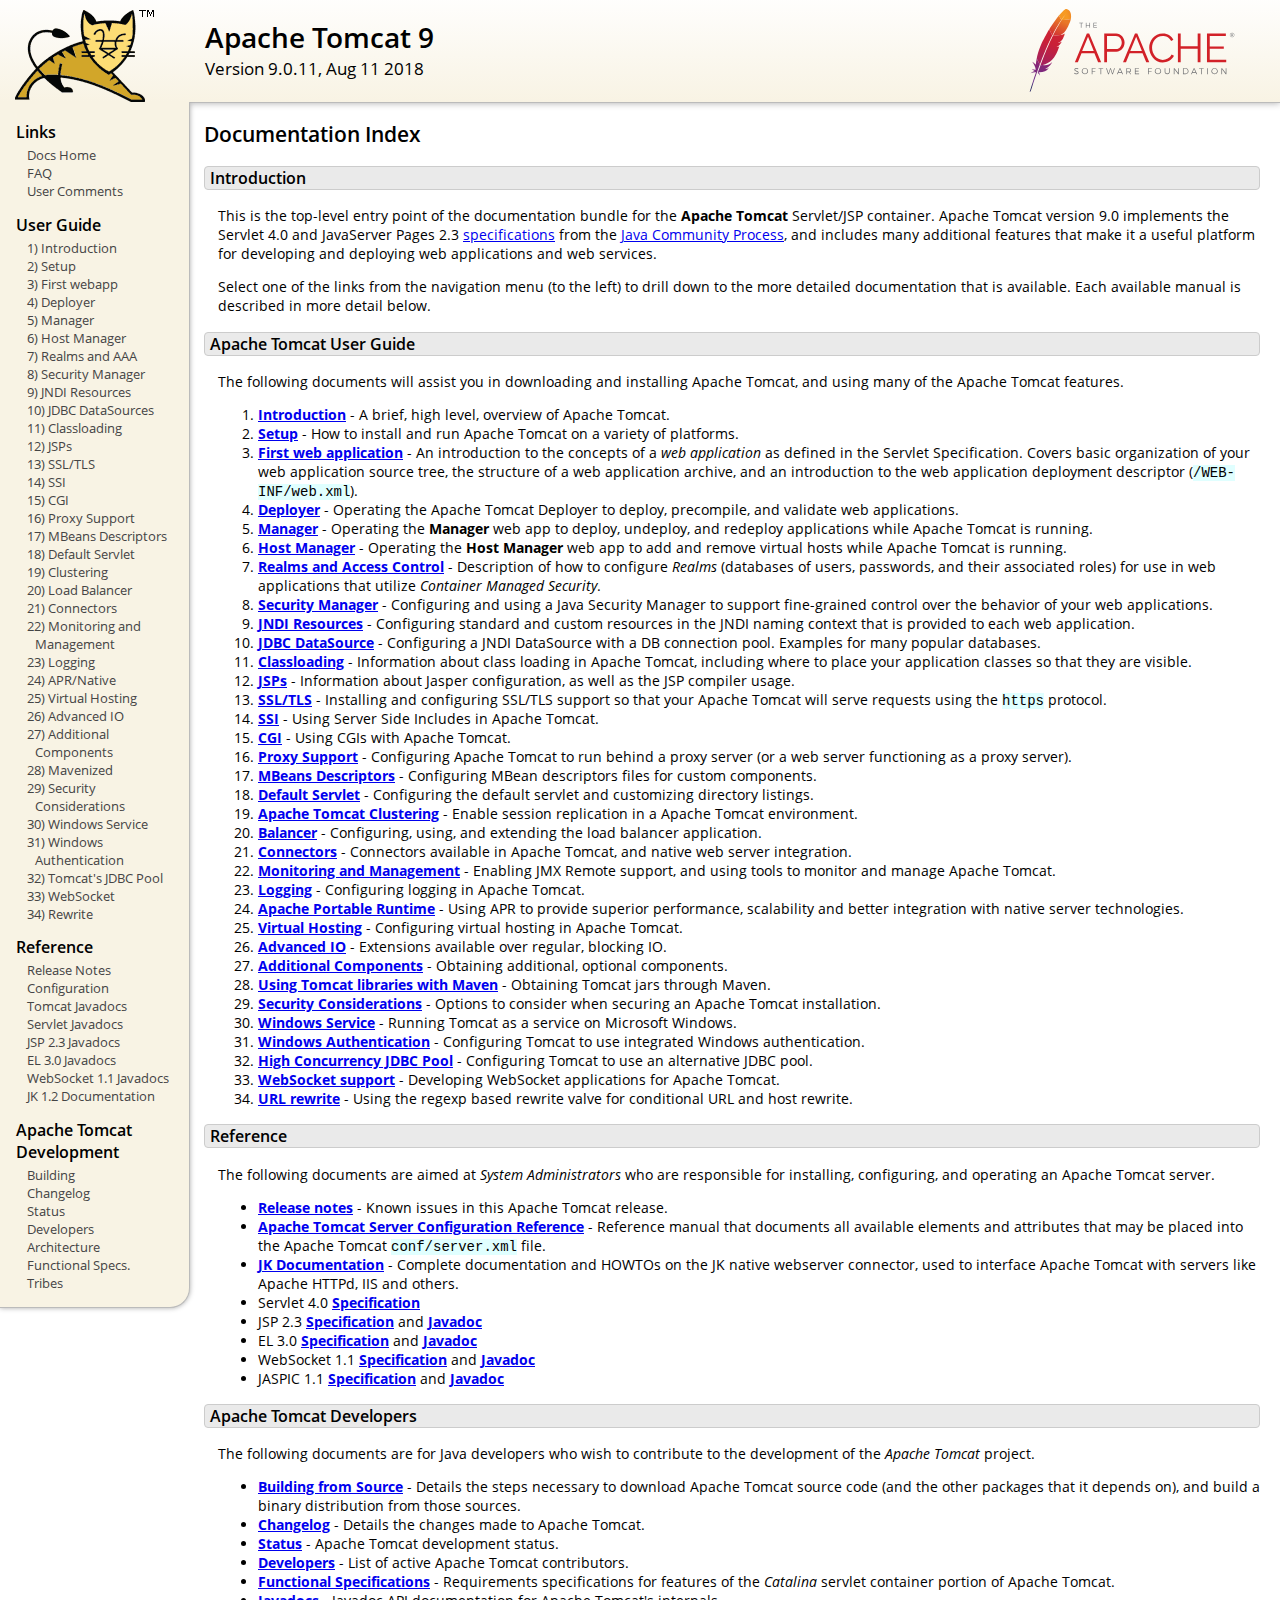
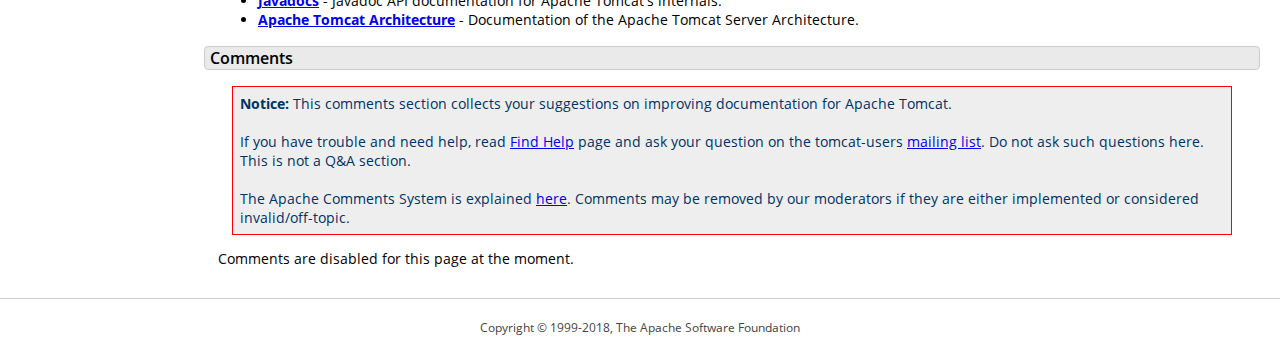
<file: tomcat/webapps/docs/index.html>
<!DOCTYPE html SYSTEM "about:legacy-compat">
<html lang="en"><head><META http-equiv="Content-Type" content="text/html; charset=UTF-8"><link href="./images/docs-stylesheet.css" rel="stylesheet" type="text/css"><title>Apache Tomcat 9 (9.0.11) - Documentation Index</title><meta name="author" content="Craig R. McClanahan"><meta name="author" content="Remy Maucherat"><meta name="author" content="Yoav Shapira"><script type="application/javascript" data-comments-identifier="tomcat-9.0-doc/index">
    "use strict"; // Enable strict mode

    (function() {
      var thisScript = document.currentScript;
      if (!thisScript) { // Workaround for IE <= 11
        var scripts = document.getElementsByTagName("script");
        thisScript = scripts[scripts.length - 1];
      }
      document.addEventListener("DOMContentLoaded", (function() {
        var commentsDiv = document.getElementById("comments_thread");
        var commentsShortname = "tomcat";
        var commentsIdentifier = "https://tomcat.apache.org/" +
          thisScript.getAttribute("data-comments-identifier") + ".html";

        (function(w, d) {
          if (w.location.hostname.toLowerCase() == "tomcat.apache.org") {
            var s = d.createElement("script");
            s.type = "application/javascript";
            s.async = true;
            s.src = "https://comments.apache.org/show_comments.lua?site=" +
              encodeURIComponent(commentsShortname) +
              "&page=" + encodeURIComponent(commentsIdentifier);
            d.head.appendChild(s);
          } else {
            commentsDiv.appendChild(d.createTextNode("Comments are disabled for this page at the moment."));
          }
        })(window, document);
      }), false);
    })();
  </script></head><body><div id="wrapper"><header><div id="header"><div><div><div class="logo noPrint"><a href="https://tomcat.apache.org/"><img alt="Tomcat Home" src="./images/tomcat.png"></a></div><div style="height: 1px;"></div><div class="asfLogo noPrint"><a href="https://www.apache.org/" target="_blank"><img src="./images/asf-logo.svg" alt="The Apache Software Foundation" style="width: 266px; height: 83px;"></a></div><h1>Apache Tomcat 9</h1><div class="versionInfo">
          Version 9.0.11,
          <time datetime="2018-08-11">Aug 11 2018</time></div><div style="height: 1px;"></div><div style="clear: left;"></div></div></div></div></header><div id="middle"><div><div id="mainLeft" class="noprint"><div><nav><div><h2>Links</h2><ul><li><a href="index.html">Docs Home</a></li><li><a href="https://wiki.apache.org/tomcat/FAQ">FAQ</a></li><li><a href="#comments_section">User Comments</a></li></ul></div><div><h2>User Guide</h2><ul><li><a href="introduction.html">1) Introduction</a></li><li><a href="setup.html">2) Setup</a></li><li><a href="appdev/index.html">3) First webapp</a></li><li><a href="deployer-howto.html">4) Deployer</a></li><li><a href="manager-howto.html">5) Manager</a></li><li><a href="host-manager-howto.html">6) Host Manager</a></li><li><a href="realm-howto.html">7) Realms and AAA</a></li><li><a href="security-manager-howto.html">8) Security Manager</a></li><li><a href="jndi-resources-howto.html">9) JNDI Resources</a></li><li><a href="jndi-datasource-examples-howto.html">10) JDBC DataSources</a></li><li><a href="class-loader-howto.html">11) Classloading</a></li><li><a href="jasper-howto.html">12) JSPs</a></li><li><a href="ssl-howto.html">13) SSL/TLS</a></li><li><a href="ssi-howto.html">14) SSI</a></li><li><a href="cgi-howto.html">15) CGI</a></li><li><a href="proxy-howto.html">16) Proxy Support</a></li><li><a href="mbeans-descriptors-howto.html">17) MBeans Descriptors</a></li><li><a href="default-servlet.html">18) Default Servlet</a></li><li><a href="cluster-howto.html">19) Clustering</a></li><li><a href="balancer-howto.html">20) Load Balancer</a></li><li><a href="connectors.html">21) Connectors</a></li><li><a href="monitoring.html">22) Monitoring and Management</a></li><li><a href="logging.html">23) Logging</a></li><li><a href="apr.html">24) APR/Native</a></li><li><a href="virtual-hosting-howto.html">25) Virtual Hosting</a></li><li><a href="aio.html">26) Advanced IO</a></li><li><a href="extras.html">27) Additional Components</a></li><li><a href="maven-jars.html">28) Mavenized</a></li><li><a href="security-howto.html">29) Security Considerations</a></li><li><a href="windows-service-howto.html">30) Windows Service</a></li><li><a href="windows-auth-howto.html">31) Windows Authentication</a></li><li><a href="jdbc-pool.html">32) Tomcat's JDBC Pool</a></li><li><a href="web-socket-howto.html">33) WebSocket</a></li><li><a href="rewrite.html">34) Rewrite</a></li></ul></div><div><h2>Reference</h2><ul><li><a href="RELEASE-NOTES.txt">Release Notes</a></li><li><a href="config/index.html">Configuration</a></li><li><a href="api/index.html">Tomcat Javadocs</a></li><li><a href="servletapi/index.html">Servlet Javadocs</a></li><li><a href="jspapi/index.html">JSP 2.3 Javadocs</a></li><li><a href="elapi/index.html">EL 3.0 Javadocs</a></li><li><a href="websocketapi/index.html">WebSocket 1.1 Javadocs</a></li><li><a href="https://tomcat.apache.org/connectors-doc/">JK 1.2 Documentation</a></li></ul></div><div><h2>Apache Tomcat Development</h2><ul><li><a href="building.html">Building</a></li><li><a href="changelog.html">Changelog</a></li><li><a href="https://wiki.apache.org/tomcat/TomcatVersions">Status</a></li><li><a href="developers.html">Developers</a></li><li><a href="architecture/index.html">Architecture</a></li><li><a href="funcspecs/index.html">Functional Specs.</a></li><li><a href="tribes/introduction.html">Tribes</a></li></ul></div></nav></div></div><div id="mainRight"><div id="content"><h2>Documentation Index</h2><h3 id="Introduction">Introduction</h3><div class="text">

<p>This is the top-level entry point of the documentation bundle for the
<strong>Apache Tomcat</strong> Servlet/JSP container.  Apache Tomcat version
9.0 implements the Servlet 4.0 and JavaServer Pages 2.3
<a href="https://wiki.apache.org/tomcat/Specifications">specifications</a> from the
<a href="https://www.jcp.org">Java Community Process</a>, and includes many
additional features that make it a useful platform for developing and deploying
web applications and web services.</p>

<p>Select one of the links from the navigation menu (to the left) to drill
down to the more detailed documentation that is available.  Each available
manual is described in more detail below.</p>

</div><h3 id="Apache_Tomcat_User_Guide">Apache Tomcat User Guide</h3><div class="text">

<p>The following documents will assist you in downloading and installing
Apache Tomcat, and using many of the Apache Tomcat features.</p>

<ol>
<li><a href="introduction.html"><strong>Introduction</strong></a> - A
    brief, high level, overview of Apache Tomcat.</li>
<li><a href="setup.html"><strong>Setup</strong></a> - How to install and run
    Apache Tomcat on a variety of platforms.</li>
<li><a href="appdev/index.html"><strong>First web application</strong></a>
    - An introduction to the concepts of a <em>web application</em> as defined
    in the Servlet Specification.  Covers basic organization of your web application
    source tree, the structure of a web application archive, and an
    introduction to the web application deployment descriptor
    (<code>/WEB-INF/web.xml</code>).</li>
<li><a href="deployer-howto.html"><strong>Deployer</strong></a> -
    Operating the Apache Tomcat Deployer to deploy, precompile, and validate web
    applications.</li>
<li><a href="manager-howto.html"><strong>Manager</strong></a> -
    Operating the <strong>Manager</strong> web app to deploy, undeploy, and
    redeploy applications while Apache Tomcat is running.</li>
<li><a href="host-manager-howto.html"><strong>Host Manager</strong></a> -
    Operating the <strong>Host Manager</strong> web app to add and remove
    virtual hosts while Apache Tomcat is running.</li>
<li><a href="realm-howto.html"><strong>Realms and Access Control</strong></a>
    - Description of how to configure <em>Realms</em> (databases of users,
    passwords, and their associated roles) for use in web applications that
    utilize <em>Container Managed Security</em>.</li>
<li><a href="security-manager-howto.html"><strong>Security Manager</strong></a>
    - Configuring and using a Java Security Manager to
    support fine-grained control over the behavior of your web applications.
    </li>
<li><a href="jndi-resources-howto.html"><strong>JNDI Resources</strong></a>
    - Configuring standard and custom resources in the JNDI naming context
    that is provided to each web application.</li>
<li><a href="jndi-datasource-examples-howto.html">
    <strong>JDBC DataSource</strong></a>
    - Configuring a JNDI DataSource with a DB connection pool.
    Examples for many popular databases.</li>
<li><a href="class-loader-howto.html"><strong>Classloading</strong></a>
    - Information about class loading in Apache Tomcat, including where to place
    your application classes so that they are visible.</li>
<li><a href="jasper-howto.html"><strong>JSPs</strong></a>
    - Information about Jasper configuration, as well as the JSP compiler
    usage.</li>
<li><a href="ssl-howto.html"><strong>SSL/TLS</strong></a> -
    Installing and configuring SSL/TLS support so that your Apache Tomcat will
    serve requests using the <code>https</code> protocol.</li>
<li><a href="ssi-howto.html"><strong>SSI</strong></a> -
    Using Server Side Includes in Apache Tomcat.</li>
<li><a href="cgi-howto.html"><strong>CGI</strong></a> -
    Using CGIs with Apache Tomcat.</li>
<li><a href="proxy-howto.html"><strong>Proxy Support</strong></a> -
    Configuring Apache Tomcat to run behind a proxy server (or a web server
    functioning as a proxy server).</li>
<li><a href="mbeans-descriptors-howto.html"><strong>MBeans Descriptors</strong></a> -
    Configuring MBean descriptors files for custom components.</li>
<li><a href="default-servlet.html"><strong>Default Servlet</strong></a> -
    Configuring the default servlet and customizing directory listings.</li>
<li><a href="cluster-howto.html"><strong>Apache Tomcat Clustering</strong></a> -
    Enable session replication in a Apache Tomcat environment.</li>
<li><a href="balancer-howto.html"><strong>Balancer</strong></a> -
    Configuring, using, and extending the load balancer application.</li>
<li><a href="connectors.html"><strong>Connectors</strong></a> -
    Connectors available in Apache Tomcat, and native web server integration.</li>
<li><a href="monitoring.html"><strong>Monitoring and Management</strong></a> -
    Enabling JMX Remote support, and using tools to monitor and manage Apache Tomcat.</li>
<li><a href="logging.html"><strong>Logging</strong></a> -
    Configuring logging in Apache Tomcat.</li>
<li><a href="apr.html"><strong>Apache Portable Runtime</strong></a> -
    Using APR to provide superior performance, scalability and better
    integration with native server technologies.</li>
<li><a href="virtual-hosting-howto.html"><strong>Virtual Hosting</strong></a> -
    Configuring virtual hosting in Apache Tomcat.</li>
<li><a href="aio.html"><strong>Advanced IO</strong></a> -
    Extensions available over regular, blocking IO.</li>
<li><a href="extras.html"><strong>Additional Components</strong></a> -
    Obtaining additional, optional components.</li>
<li><a href="maven-jars.html"><strong>Using Tomcat libraries with Maven</strong></a> -
    Obtaining Tomcat jars through Maven.</li>
<li><a href="security-howto.html"><strong>Security Considerations</strong></a> -
    Options to consider when securing an Apache Tomcat installation.</li>
<li><a href="windows-service-howto.html"><strong>Windows Service</strong></a> -
    Running Tomcat as a service on Microsoft Windows.</li>
<li><a href="windows-auth-howto.html"><strong>Windows Authentication</strong></a> -
    Configuring Tomcat to use integrated Windows authentication.</li>
<li><a href="jdbc-pool.html"><strong>High Concurrency JDBC Pool</strong></a> -
    Configuring Tomcat to use an alternative JDBC pool.</li>
<li><a href="web-socket-howto.html"><strong>WebSocket support</strong></a> -
    Developing WebSocket applications for Apache Tomcat.</li>
<li><a href="rewrite.html"><strong>URL rewrite</strong></a> -
    Using the regexp based rewrite valve for conditional URL and host rewrite.</li>

</ol>

</div><h3 id="Reference">Reference</h3><div class="text">

<p>The following documents are aimed at <em>System Administrators</em> who
are responsible for installing, configuring, and operating an Apache Tomcat server.
</p>
<ul>
<li><a href="RELEASE-NOTES.txt"><strong>Release notes</strong></a>
    - Known issues in this Apache Tomcat release.
    </li>
<li><a href="config/index.html"><strong>Apache Tomcat Server Configuration Reference</strong></a>
    - Reference manual that documents all available elements and attributes
      that may be placed into the Apache Tomcat <code>conf/server.xml</code> file.
    </li>
<li><a href="https://tomcat.apache.org/connectors-doc/index.html"><strong>JK Documentation</strong></a>
    - Complete documentation and HOWTOs on the JK native webserver connector,
      used to interface Apache Tomcat with servers like Apache HTTPd, IIS
      and others.</li>
<li>Servlet 4.0
    <a href="https://jcp.org/aboutJava/communityprocess/final/jsr369/index.html">
    <strong>Specification</strong></a>

    </li>
<li>JSP 2.3
    <a href="https://jcp.org/aboutJava/communityprocess/mrel/jsr245/index2.html">
    <strong>Specification</strong></a> and
    <a href="http://docs.oracle.com/javaee/7/api/javax/servlet/jsp/package-summary.html">
    <strong>Javadoc</strong></a>
    </li>
<li>EL 3.0
    <a href="https://jcp.org/aboutJava/communityprocess/final/jsr341/index.html">
    <strong>Specification</strong></a> and
    <a href="http://docs.oracle.com/javaee/7/api/javax/el/package-summary.html">
    <strong>Javadoc</strong></a>
    </li>
<li>WebSocket 1.1
    <a href="https://jcp.org/aboutJava/communityprocess/mrel/jsr356/index.html">
    <strong>Specification</strong></a> and
    <a href="http://docs.oracle.com/javaee/7/api/javax/websocket/package-summary.html">
    <strong>Javadoc</strong></a>
    </li>
<li>JASPIC 1.1
    <a href="https://jcp.org/aboutJava/communityprocess/mrel/jsr196/index.html">
    <strong>Specification</strong></a> and
    <a href="http://docs.oracle.com/javaee/7/api/javax/security/auth/message/package-summary.html">
    <strong>Javadoc</strong></a>
    </li>
</ul>

</div><h3 id="Apache_Tomcat_Developers">Apache Tomcat Developers</h3><div class="text">

<p>The following documents are for Java developers who wish to contribute to
the development of the <em>Apache Tomcat</em> project.</p>
<ul>
<li><a href="building.html"><strong>Building from Source</strong></a> -
    Details the steps necessary to download Apache Tomcat source code (and the
    other packages that it depends on), and build a binary distribution from
    those sources.
    </li>
<li><a href="changelog.html"><strong>Changelog</strong></a> - Details the
    changes made to Apache Tomcat.
    </li>
<li><a href="https://wiki.apache.org/tomcat/TomcatVersions"><strong>Status</strong></a> -
    Apache Tomcat development status.
    </li>
<li><a href="developers.html"><strong>Developers</strong></a> - List of active
    Apache Tomcat contributors.
    </li>
<li><a href="funcspecs/index.html"><strong>Functional Specifications</strong></a>
    - Requirements specifications for features of the <em>Catalina</em> servlet
    container portion of Apache Tomcat.</li>
<li><a href="api/index.html"><strong>Javadocs</strong></a>
    - Javadoc API documentation for Apache Tomcat's internals.</li>
<li><a href="architecture/index.html"><strong>Apache Tomcat Architecture</strong></a>
    - Documentation of the Apache Tomcat Server Architecture.</li>
</ul>

</div><div class="noprint"><h3 id="comments_section">
                  Comments
                </h3><div class="text"><p class="notice"><strong>Notice: </strong>This comments section collects your suggestions
                    on improving documentation for Apache Tomcat.<br><br>
                    If you have trouble and need help, read
                    <a href="https://tomcat.apache.org/findhelp.html">Find Help</a> page
                    and ask your question on the tomcat-users
                    <a href="https://tomcat.apache.org/lists.html">mailing list</a>.
                    Do not ask such questions here. This is not a Q&amp;A section.<br><br>
                    The Apache Comments System is explained <a href="./comments.html">here</a>.
                    Comments may be removed by our moderators if they are either
                    implemented or considered invalid/off-topic.
                  </p><div id="comments_thread"></div></div></div></div></div></div></div><footer><div id="footer">
    Copyright &copy; 1999-2018, The Apache Software Foundation
  </div></footer></div></body></html>
</file>
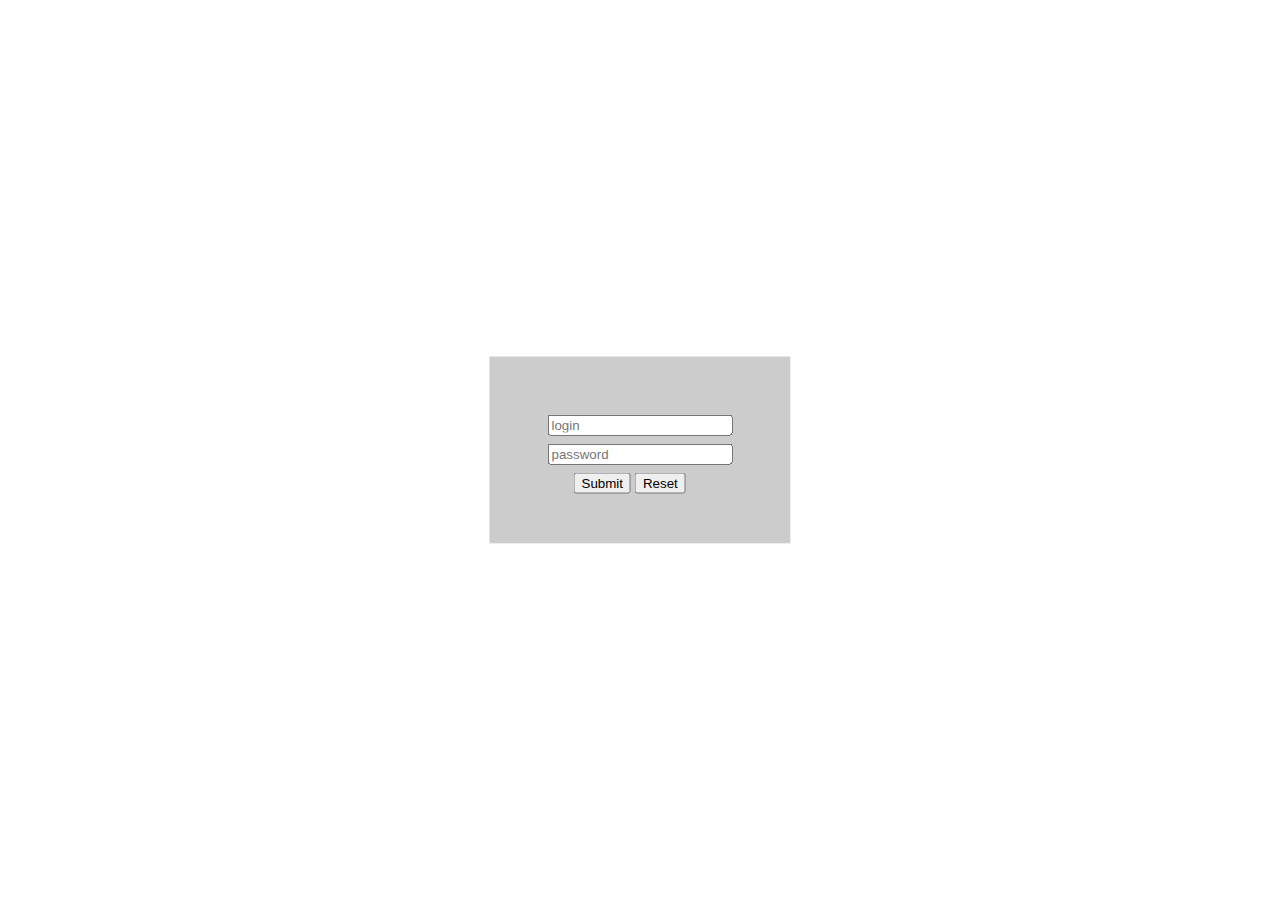
<file: tomcat/webapps/MyGame/index.html>
<!DOCTYPE html>
<html lang="en">
<head>
    <meta charset="UTF-8">
    <title>GAme</title>
    <link rel="stylesheet" href="style.css">
</head>
<body>
<form action="http://localhost:8080/hello" method="post" class="login-form">
    <div class="login">
        <input type="text" placeholder="login" name="login"/>
    </div>
    <div class="password">
        <input type="text" placeholder="password" name="password"/>
    </div>
    <div class="buttons">
        <button type="submit"> Submit</button>
        <button type="reset"> Reset</button>
    </div>

</form>
</body>
</html>
</file>
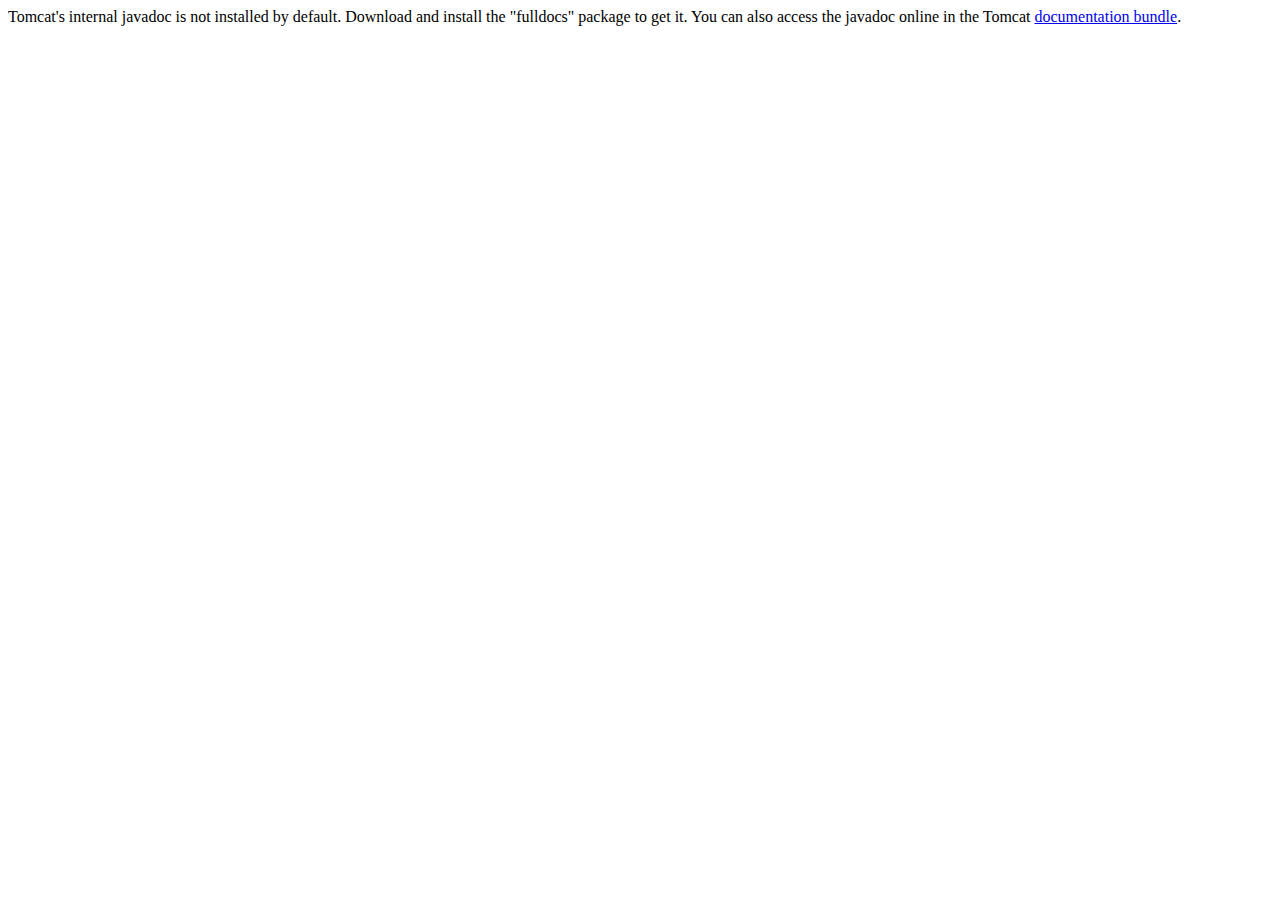
<file: tomcat/webapps/docs/api/index.html>
<!--
  Licensed to the Apache Software Foundation (ASF) under one or more
  contributor license agreements.  See the NOTICE file distributed with
  this work for additional information regarding copyright ownership.
  The ASF licenses this file to You under the Apache License, Version 2.0
  (the "License"); you may not use this file except in compliance with
  the License.  You may obtain a copy of the License at

      http://www.apache.org/licenses/LICENSE-2.0

  Unless required by applicable law or agreed to in writing, software
  distributed under the License is distributed on an "AS IS" BASIS,
  WITHOUT WARRANTIES OR CONDITIONS OF ANY KIND, either express or implied.
  See the License for the specific language governing permissions and
  limitations under the License.
-->
<!DOCTYPE html>
<html>
    <head>
    <meta charset="UTF-8" />
    <title>API docs</title>
</head>

<body>

Tomcat's internal javadoc is not installed by default. Download and install
the "fulldocs" package to get it.

You can also access the javadoc online in the Tomcat
<a href="https://tomcat.apache.org/tomcat-9.0-doc/">
documentation bundle</a>.

</body>
</html>
</file>
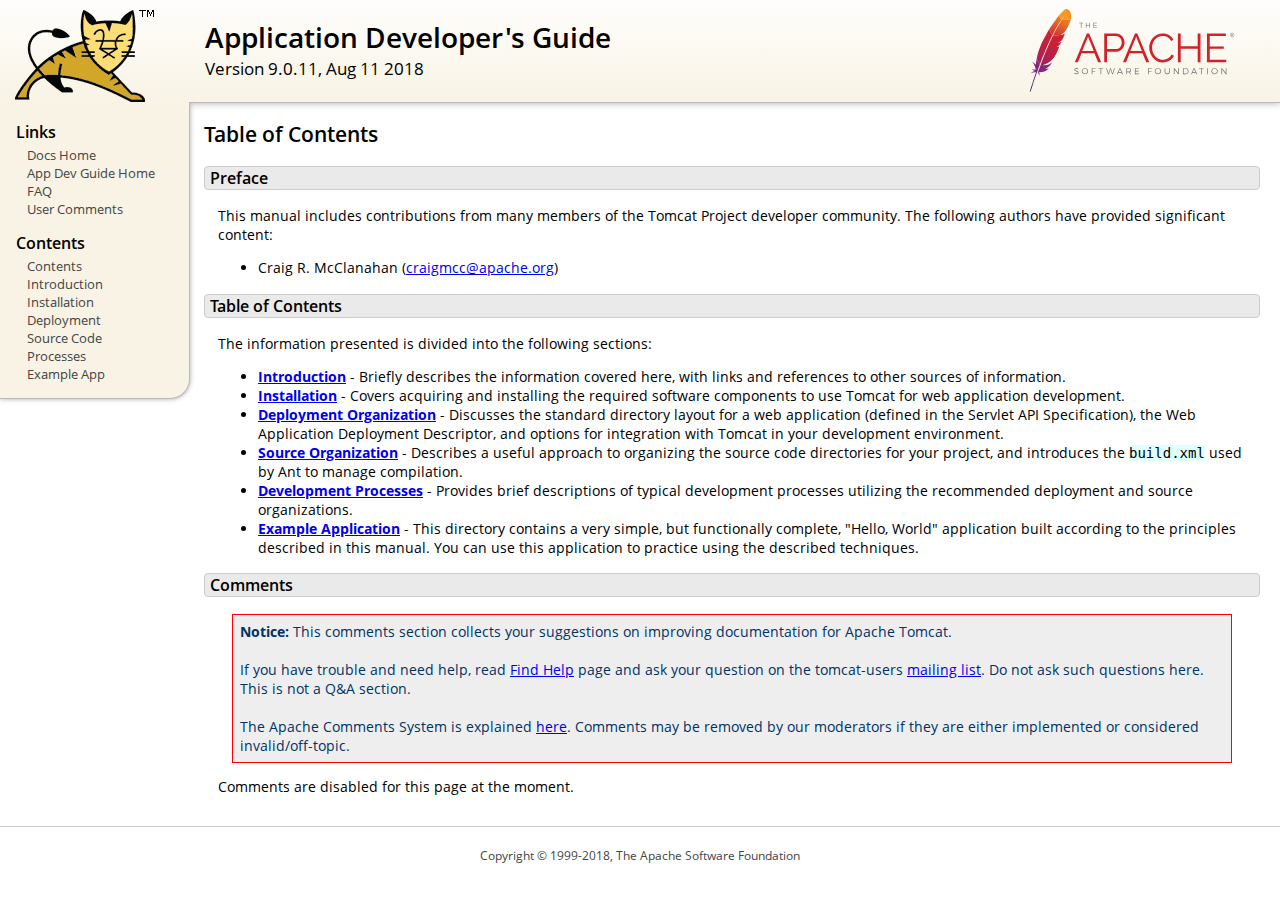
<file: tomcat/webapps/docs/appdev/index.html>
<!DOCTYPE html SYSTEM "about:legacy-compat">
<html lang="en"><head><META http-equiv="Content-Type" content="text/html; charset=UTF-8"><link href="../images/docs-stylesheet.css" rel="stylesheet" type="text/css"><title>Application Developer's Guide (9.0.11) - Table of Contents</title><meta name="author" content="Craig R. McClanahan"><script type="application/javascript" data-comments-identifier="tomcat-9.0-doc/appdev/index">
    "use strict"; // Enable strict mode

    (function() {
      var thisScript = document.currentScript;
      if (!thisScript) { // Workaround for IE <= 11
        var scripts = document.getElementsByTagName("script");
        thisScript = scripts[scripts.length - 1];
      }
      document.addEventListener("DOMContentLoaded", (function() {
        var commentsDiv = document.getElementById("comments_thread");
        var commentsShortname = "tomcat";
        var commentsIdentifier = "https://tomcat.apache.org/" +
          thisScript.getAttribute("data-comments-identifier") + ".html";

        (function(w, d) {
          if (w.location.hostname.toLowerCase() == "tomcat.apache.org") {
            var s = d.createElement("script");
            s.type = "application/javascript";
            s.async = true;
            s.src = "https://comments.apache.org/show_comments.lua?site=" +
              encodeURIComponent(commentsShortname) +
              "&page=" + encodeURIComponent(commentsIdentifier);
            d.head.appendChild(s);
          } else {
            commentsDiv.appendChild(d.createTextNode("Comments are disabled for this page at the moment."));
          }
        })(window, document);
      }), false);
    })();
  </script></head><body><div id="wrapper"><header><div id="header"><div><div><div class="logo noPrint"><a href="https://tomcat.apache.org/"><img alt="Tomcat Home" src="../images/tomcat.png"></a></div><div style="height: 1px;"></div><div class="asfLogo noPrint"><a href="https://www.apache.org/" target="_blank"><img src="../images/asf-logo.svg" alt="The Apache Software Foundation" style="width: 266px; height: 83px;"></a></div><h1>Application Developer's Guide</h1><div class="versionInfo">
          Version 9.0.11,
          <time datetime="2018-08-11">Aug 11 2018</time></div><div style="height: 1px;"></div><div style="clear: left;"></div></div></div></div></header><div id="middle"><div><div id="mainLeft" class="noprint"><div><nav><div><h2>Links</h2><ul><li><a href="../index.html">Docs Home</a></li><li><a href="index.html">App Dev Guide Home</a></li><li><a href="https://wiki.apache.org/tomcat/FAQ">FAQ</a></li><li><a href="#comments_section">User Comments</a></li></ul></div><div><h2>Contents</h2><ul><li><a href="index.html">Contents</a></li><li><a href="introduction.html">Introduction</a></li><li><a href="installation.html">Installation</a></li><li><a href="deployment.html">Deployment</a></li><li><a href="source.html">Source Code</a></li><li><a href="processes.html">Processes</a></li><li><a href="sample/">Example App</a></li></ul></div></nav></div></div><div id="mainRight"><div id="content"><h2>Table of Contents</h2><h3 id="Preface">Preface</h3><div class="text">

<p>This manual includes contributions from many members of the Tomcat Project
developer community.  The following authors have provided significant content:
</p>
<ul>
<li>Craig R. McClanahan
    (<a href="mailto:craigmcc@apache.org">craigmcc@apache.org</a>)</li>
</ul>

</div><h3 id="Table_of_Contents">Table of Contents</h3><div class="text">

<p>The information presented is divided into the following sections:</p>
<ul>
<li><a href="introduction.html"><strong>Introduction</strong></a> -
    Briefly describes the information covered here, with
    links and references to other sources of information.</li>
<li><a href="installation.html"><strong>Installation</strong></a> -
    Covers acquiring and installing the required software
    components to use Tomcat for web application development.</li>
<li><a href="deployment.html"><strong>Deployment Organization</strong></a> -
    Discusses the standard directory layout for a web application
    (defined in the Servlet API Specification), the Web Application
    Deployment Descriptor, and options for integration with Tomcat
    in your development environment.</li>
<li><a href="source.html"><strong>Source Organization</strong></a> -
    Describes a useful approach to organizing the source code
    directories for your project, and introduces the
    <code>build.xml</code> used by Ant to manage compilation.</li>
<li><a href="processes.html"><strong>Development Processes</strong></a> -
    Provides brief descriptions of typical development processes
    utilizing the recommended deployment and source organizations.</li>
<li><a href="sample/" target="_blank"><strong>Example Application</strong></a> -
    This directory contains a very simple, but functionally complete,
    "Hello, World" application built according to the principles
    described in this manual.  You can use this application to
    practice using the described techniques.</li>
</ul>

</div><div class="noprint"><h3 id="comments_section">
                  Comments
                </h3><div class="text"><p class="notice"><strong>Notice: </strong>This comments section collects your suggestions
                    on improving documentation for Apache Tomcat.<br><br>
                    If you have trouble and need help, read
                    <a href="https://tomcat.apache.org/findhelp.html">Find Help</a> page
                    and ask your question on the tomcat-users
                    <a href="https://tomcat.apache.org/lists.html">mailing list</a>.
                    Do not ask such questions here. This is not a Q&amp;A section.<br><br>
                    The Apache Comments System is explained <a href="../comments.html">here</a>.
                    Comments may be removed by our moderators if they are either
                    implemented or considered invalid/off-topic.
                  </p><div id="comments_thread"></div></div></div></div></div></div></div><footer><div id="footer">
    Copyright &copy; 1999-2018, The Apache Software Foundation
  </div></footer></div></body></html>
</file>
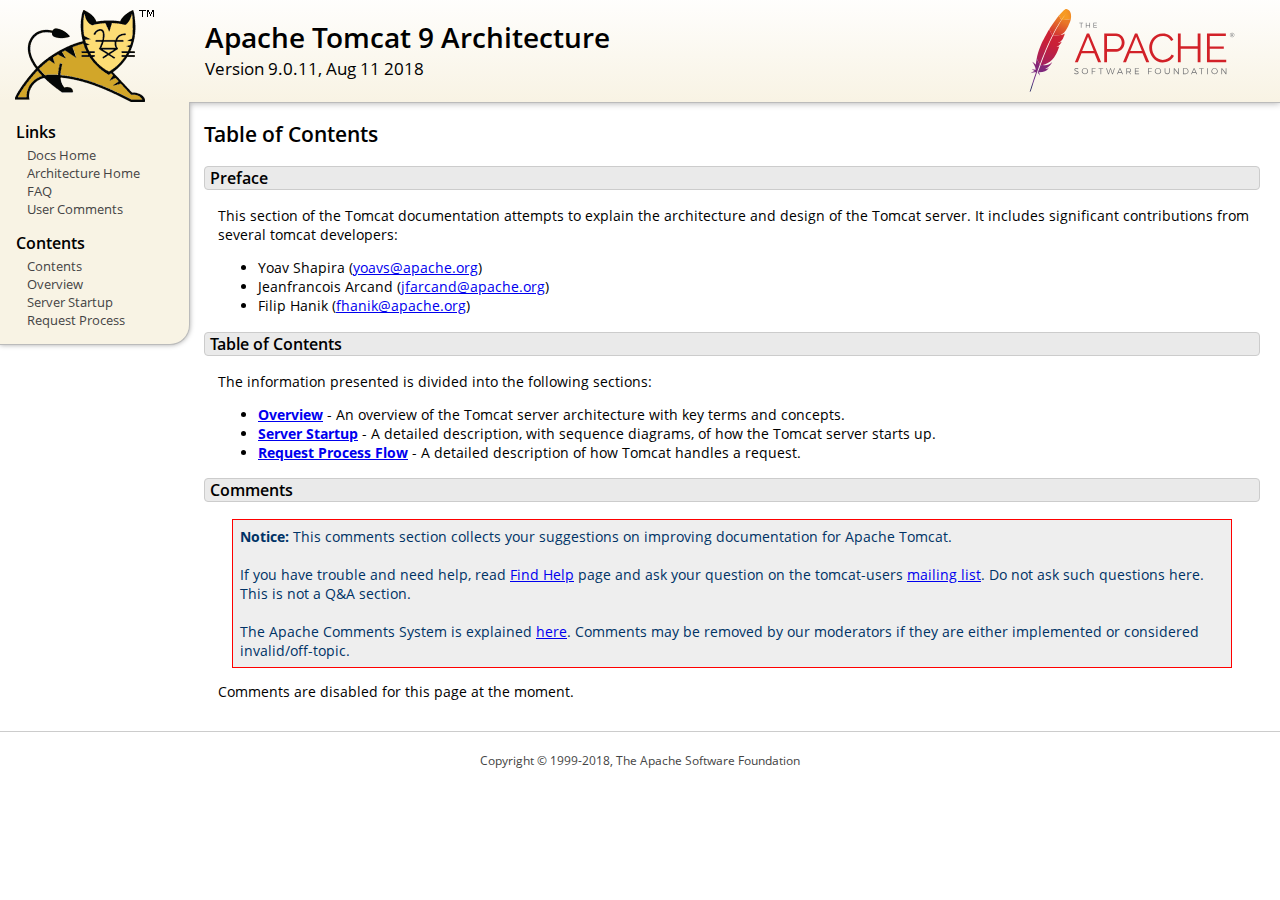
<file: tomcat/webapps/docs/architecture/index.html>
<!DOCTYPE html SYSTEM "about:legacy-compat">
<html lang="en"><head><META http-equiv="Content-Type" content="text/html; charset=UTF-8"><link href="../images/docs-stylesheet.css" rel="stylesheet" type="text/css"><title>Apache Tomcat 9 Architecture (9.0.11) - Table of Contents</title><meta name="author" content="Yoav Shapira"><script type="application/javascript" data-comments-identifier="tomcat-9.0-doc/architecture/index">
    "use strict"; // Enable strict mode

    (function() {
      var thisScript = document.currentScript;
      if (!thisScript) { // Workaround for IE <= 11
        var scripts = document.getElementsByTagName("script");
        thisScript = scripts[scripts.length - 1];
      }
      document.addEventListener("DOMContentLoaded", (function() {
        var commentsDiv = document.getElementById("comments_thread");
        var commentsShortname = "tomcat";
        var commentsIdentifier = "https://tomcat.apache.org/" +
          thisScript.getAttribute("data-comments-identifier") + ".html";

        (function(w, d) {
          if (w.location.hostname.toLowerCase() == "tomcat.apache.org") {
            var s = d.createElement("script");
            s.type = "application/javascript";
            s.async = true;
            s.src = "https://comments.apache.org/show_comments.lua?site=" +
              encodeURIComponent(commentsShortname) +
              "&page=" + encodeURIComponent(commentsIdentifier);
            d.head.appendChild(s);
          } else {
            commentsDiv.appendChild(d.createTextNode("Comments are disabled for this page at the moment."));
          }
        })(window, document);
      }), false);
    })();
  </script></head><body><div id="wrapper"><header><div id="header"><div><div><div class="logo noPrint"><a href="https://tomcat.apache.org/"><img alt="Tomcat Home" src="../images/tomcat.png"></a></div><div style="height: 1px;"></div><div class="asfLogo noPrint"><a href="https://www.apache.org/" target="_blank"><img src="../images/asf-logo.svg" alt="The Apache Software Foundation" style="width: 266px; height: 83px;"></a></div><h1>Apache Tomcat 9 Architecture</h1><div class="versionInfo">
          Version 9.0.11,
          <time datetime="2018-08-11">Aug 11 2018</time></div><div style="height: 1px;"></div><div style="clear: left;"></div></div></div></div></header><div id="middle"><div><div id="mainLeft" class="noprint"><div><nav><div><h2>Links</h2><ul><li><a href="../index.html">Docs Home</a></li><li><a href="index.html">Architecture Home</a></li><li><a href="https://wiki.apache.org/tomcat/FAQ">FAQ</a></li><li><a href="#comments_section">User Comments</a></li></ul></div><div><h2>Contents</h2><ul><li><a href="index.html">Contents</a></li><li><a href="overview.html">Overview</a></li><li><a href="startup.html">Server Startup</a></li><li><a href="requestProcess.html">Request Process</a></li></ul></div></nav></div></div><div id="mainRight"><div id="content"><h2>Table of Contents</h2><h3 id="Preface">Preface</h3><div class="text">

<p>This section of the Tomcat documentation attempts to explain
the architecture and design of the Tomcat server.  It includes significant
contributions from several tomcat developers:
</p>
<ul>
<li>Yoav Shapira
    (<a href="mailto:yoavs@apache.org">yoavs@apache.org</a>)</li>
<li>Jeanfrancois Arcand
    (<a href="mailto:jfarcand@apache.org">jfarcand@apache.org</a>)</li>
<li>Filip Hanik
    (<a href="mailto:fhanik@apache.org">fhanik@apache.org</a>)</li>
</ul>

</div><h3 id="Table_of_Contents">Table of Contents</h3><div class="text">

<p>The information presented is divided into the following sections:</p>
<ul>
<li><a href="overview.html"><strong>Overview</strong></a> -
    An overview of the Tomcat server architecture with key terms
    and concepts.</li>
<li><a href="startup.html"><strong>Server Startup</strong></a> -
    A detailed description, with sequence diagrams, of how the Tomcat
    server starts up.</li>
<li><a href="requestProcess.html"><strong>Request Process Flow</strong></a> -
    A detailed description of how Tomcat handles a request.</li>
</ul>

</div><div class="noprint"><h3 id="comments_section">
                  Comments
                </h3><div class="text"><p class="notice"><strong>Notice: </strong>This comments section collects your suggestions
                    on improving documentation for Apache Tomcat.<br><br>
                    If you have trouble and need help, read
                    <a href="https://tomcat.apache.org/findhelp.html">Find Help</a> page
                    and ask your question on the tomcat-users
                    <a href="https://tomcat.apache.org/lists.html">mailing list</a>.
                    Do not ask such questions here. This is not a Q&amp;A section.<br><br>
                    The Apache Comments System is explained <a href="../comments.html">here</a>.
                    Comments may be removed by our moderators if they are either
                    implemented or considered invalid/off-topic.
                  </p><div id="comments_thread"></div></div></div></div></div></div></div><footer><div id="footer">
    Copyright &copy; 1999-2018, The Apache Software Foundation
  </div></footer></div></body></html>
</file>
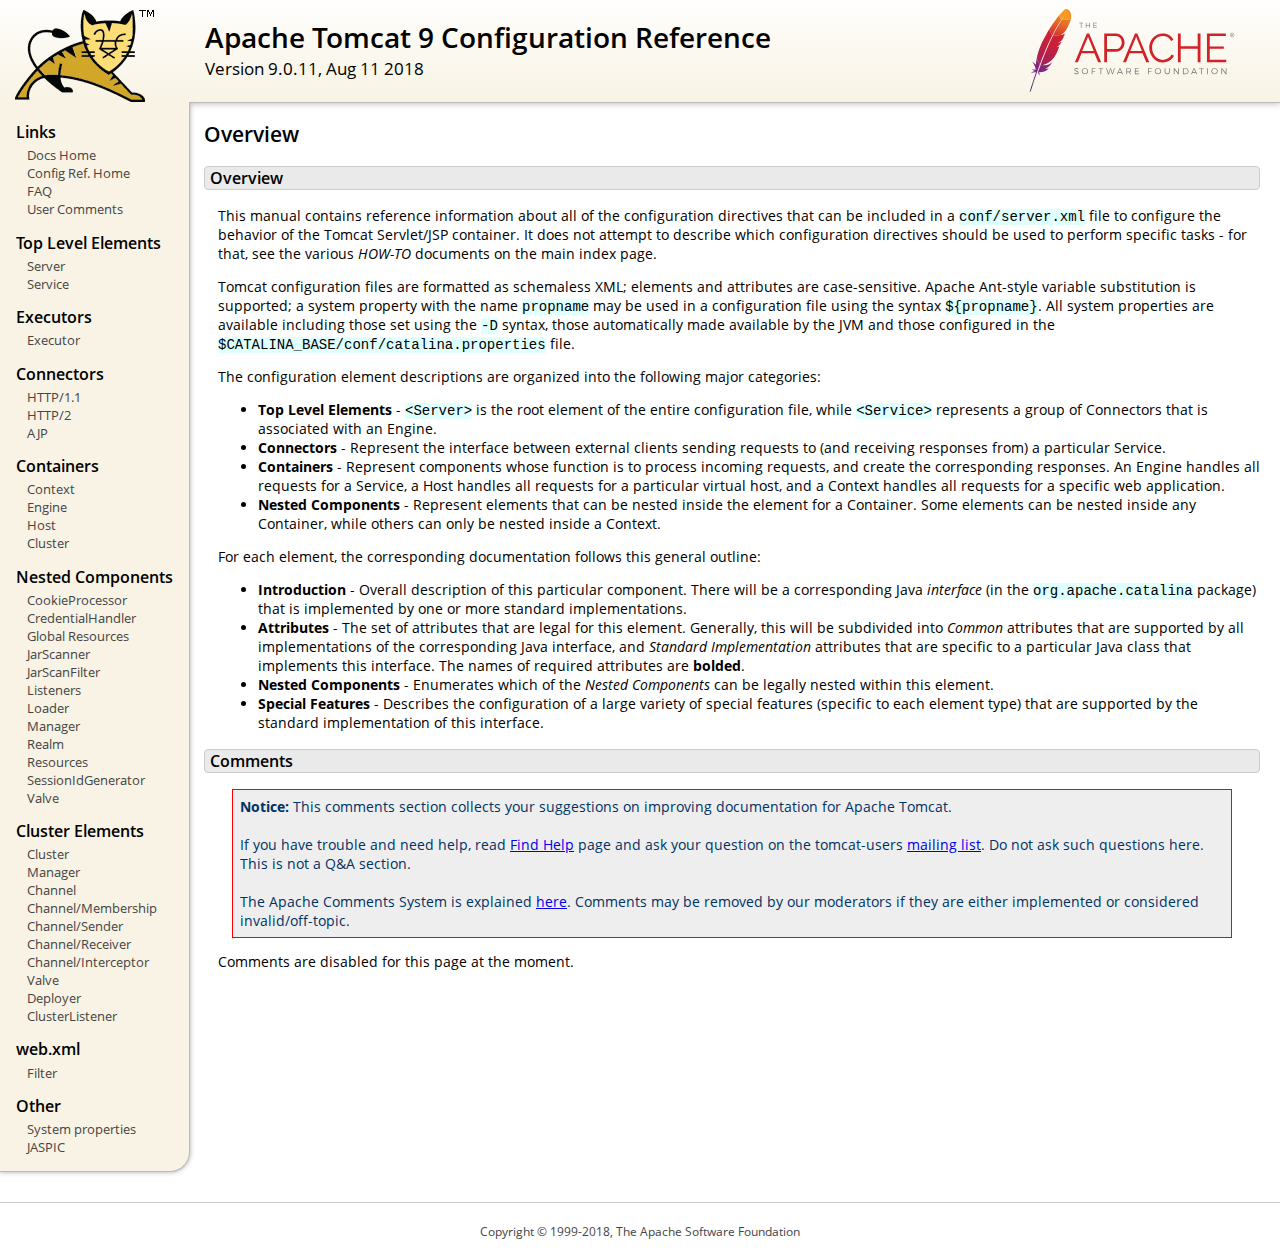
<file: tomcat/webapps/docs/config/index.html>
<!DOCTYPE html SYSTEM "about:legacy-compat">
<html lang="en"><head><META http-equiv="Content-Type" content="text/html; charset=UTF-8"><link href="../images/docs-stylesheet.css" rel="stylesheet" type="text/css"><title>Apache Tomcat 9 Configuration Reference (9.0.11) - Overview</title><meta name="author" content="Craig R. McClanahan"><script type="application/javascript" data-comments-identifier="tomcat-9.0-doc/config/index">
    "use strict"; // Enable strict mode

    (function() {
      var thisScript = document.currentScript;
      if (!thisScript) { // Workaround for IE <= 11
        var scripts = document.getElementsByTagName("script");
        thisScript = scripts[scripts.length - 1];
      }
      document.addEventListener("DOMContentLoaded", (function() {
        var commentsDiv = document.getElementById("comments_thread");
        var commentsShortname = "tomcat";
        var commentsIdentifier = "https://tomcat.apache.org/" +
          thisScript.getAttribute("data-comments-identifier") + ".html";

        (function(w, d) {
          if (w.location.hostname.toLowerCase() == "tomcat.apache.org") {
            var s = d.createElement("script");
            s.type = "application/javascript";
            s.async = true;
            s.src = "https://comments.apache.org/show_comments.lua?site=" +
              encodeURIComponent(commentsShortname) +
              "&page=" + encodeURIComponent(commentsIdentifier);
            d.head.appendChild(s);
          } else {
            commentsDiv.appendChild(d.createTextNode("Comments are disabled for this page at the moment."));
          }
        })(window, document);
      }), false);
    })();
  </script></head><body><div id="wrapper"><header><div id="header"><div><div><div class="logo noPrint"><a href="https://tomcat.apache.org/"><img alt="Tomcat Home" src="../images/tomcat.png"></a></div><div style="height: 1px;"></div><div class="asfLogo noPrint"><a href="https://www.apache.org/" target="_blank"><img src="../images/asf-logo.svg" alt="The Apache Software Foundation" style="width: 266px; height: 83px;"></a></div><h1>Apache Tomcat 9 Configuration Reference</h1><div class="versionInfo">
          Version 9.0.11,
          <time datetime="2018-08-11">Aug 11 2018</time></div><div style="height: 1px;"></div><div style="clear: left;"></div></div></div></div></header><div id="middle"><div><div id="mainLeft" class="noprint"><div><nav><div><h2>Links</h2><ul><li><a href="../index.html">Docs Home</a></li><li><a href="index.html">Config Ref. Home</a></li><li><a href="https://wiki.apache.org/tomcat/FAQ">FAQ</a></li><li><a href="#comments_section">User Comments</a></li></ul></div><div><h2>Top Level Elements</h2><ul><li><a href="server.html">Server</a></li><li><a href="service.html">Service</a></li></ul></div><div><h2>Executors</h2><ul><li><a href="executor.html">Executor</a></li></ul></div><div><h2>Connectors</h2><ul><li><a href="http.html">HTTP/1.1</a></li><li><a href="http2.html">HTTP/2</a></li><li><a href="ajp.html">AJP</a></li></ul></div><div><h2>Containers</h2><ul><li><a href="context.html">Context</a></li><li><a href="engine.html">Engine</a></li><li><a href="host.html">Host</a></li><li><a href="cluster.html">Cluster</a></li></ul></div><div><h2>Nested Components</h2><ul><li><a href="cookie-processor.html">CookieProcessor</a></li><li><a href="credentialhandler.html">CredentialHandler</a></li><li><a href="globalresources.html">Global Resources</a></li><li><a href="jar-scanner.html">JarScanner</a></li><li><a href="jar-scan-filter.html">JarScanFilter</a></li><li><a href="listeners.html">Listeners</a></li><li><a href="loader.html">Loader</a></li><li><a href="manager.html">Manager</a></li><li><a href="realm.html">Realm</a></li><li><a href="resources.html">Resources</a></li><li><a href="sessionidgenerator.html">SessionIdGenerator</a></li><li><a href="valve.html">Valve</a></li></ul></div><div><h2>Cluster Elements</h2><ul><li><a href="cluster.html">Cluster</a></li><li><a href="cluster-manager.html">Manager</a></li><li><a href="cluster-channel.html">Channel</a></li><li><a href="cluster-membership.html">Channel/Membership</a></li><li><a href="cluster-sender.html">Channel/Sender</a></li><li><a href="cluster-receiver.html">Channel/Receiver</a></li><li><a href="cluster-interceptor.html">Channel/Interceptor</a></li><li><a href="cluster-valve.html">Valve</a></li><li><a href="cluster-deployer.html">Deployer</a></li><li><a href="cluster-listener.html">ClusterListener</a></li></ul></div><div><h2>web.xml</h2><ul><li><a href="filter.html">Filter</a></li></ul></div><div><h2>Other</h2><ul><li><a href="systemprops.html">System properties</a></li><li><a href="jaspic.html">JASPIC</a></li></ul></div></nav></div></div><div id="mainRight"><div id="content"><h2>Overview</h2><h3 id="Overview">Overview</h3><div class="text">

<p>This manual contains reference information about all of the configuration
directives that can be included in a <code>conf/server.xml</code> file to
configure the behavior of the Tomcat Servlet/JSP container.  It does not
attempt to describe which configuration directives should be used to perform
specific tasks - for that, see the various <em>HOW-TO</em> documents on the
main index page.</p>

<p>Tomcat configuration files are formatted as schemaless XML; elements and
attributes are case-sensitive. Apache Ant-style variable substitution
is supported; a system property with the name <code>propname</code> may be
used in a configuration file using the syntax <code>${propname}</code>. All
system properties are available including those set using the <code>-D</code>
syntax, those automatically made available by the JVM and those configured in
the <code>$CATALINA_BASE/conf/catalina.properties</code> file.
</p>

<p>The configuration element descriptions are organized into the following
major categories:</p>
<ul>
<li><strong>Top Level Elements</strong> - <code>&lt;Server&gt;</code> is the
    root element of the entire configuration file, while
    <code>&lt;Service&gt;</code> represents a group of Connectors that is
    associated with an Engine.</li>
<li><strong>Connectors</strong> - Represent the interface between external
    clients sending requests to (and receiving responses from) a particular
    Service.</li>
<li><strong>Containers</strong> - Represent components whose function is to
    process incoming requests, and create the corresponding responses.
    An Engine handles all requests for a Service, a Host handles all requests
    for a particular virtual host, and a Context handles all requests for a
    specific web application.</li>
<li><strong>Nested Components</strong> - Represent elements that can be
    nested inside the element for a Container.  Some elements can be nested
    inside any Container, while others can only be nested inside a
    Context.</li>
</ul>

<p>For each element, the corresponding documentation follows this general
outline:</p>
<ul>
<li><strong>Introduction</strong> - Overall description of this particular
    component.  There will be a corresponding Java <em>interface</em> (in
    the <code>org.apache.catalina</code> package) that is implemented by one
    or more standard implementations.</li>
<li><strong>Attributes</strong> - The set of attributes that are legal for
    this element.  Generally, this will be subdivided into <em>Common</em>
    attributes that are supported by all implementations of the corresponding
    Java interface, and <em>Standard Implementation</em> attributes that are
    specific to a particular Java class that implements this interface.
    The names of required attributes are <strong>bolded</strong>.</li>
<li><strong>Nested Components</strong> - Enumerates which of the <em>Nested
    Components</em> can be legally nested within this element.</li>
<li><strong>Special Features</strong> - Describes the configuration of a large
    variety of special features (specific to each element type) that are
    supported by the standard implementation of this interface.</li>
</ul>

</div><div class="noprint"><h3 id="comments_section">
                  Comments
                </h3><div class="text"><p class="notice"><strong>Notice: </strong>This comments section collects your suggestions
                    on improving documentation for Apache Tomcat.<br><br>
                    If you have trouble and need help, read
                    <a href="https://tomcat.apache.org/findhelp.html">Find Help</a> page
                    and ask your question on the tomcat-users
                    <a href="https://tomcat.apache.org/lists.html">mailing list</a>.
                    Do not ask such questions here. This is not a Q&amp;A section.<br><br>
                    The Apache Comments System is explained <a href="../comments.html">here</a>.
                    Comments may be removed by our moderators if they are either
                    implemented or considered invalid/off-topic.
                  </p><div id="comments_thread"></div></div></div></div></div></div></div><footer><div id="footer">
    Copyright &copy; 1999-2018, The Apache Software Foundation
  </div></footer></div></body></html>
</file>
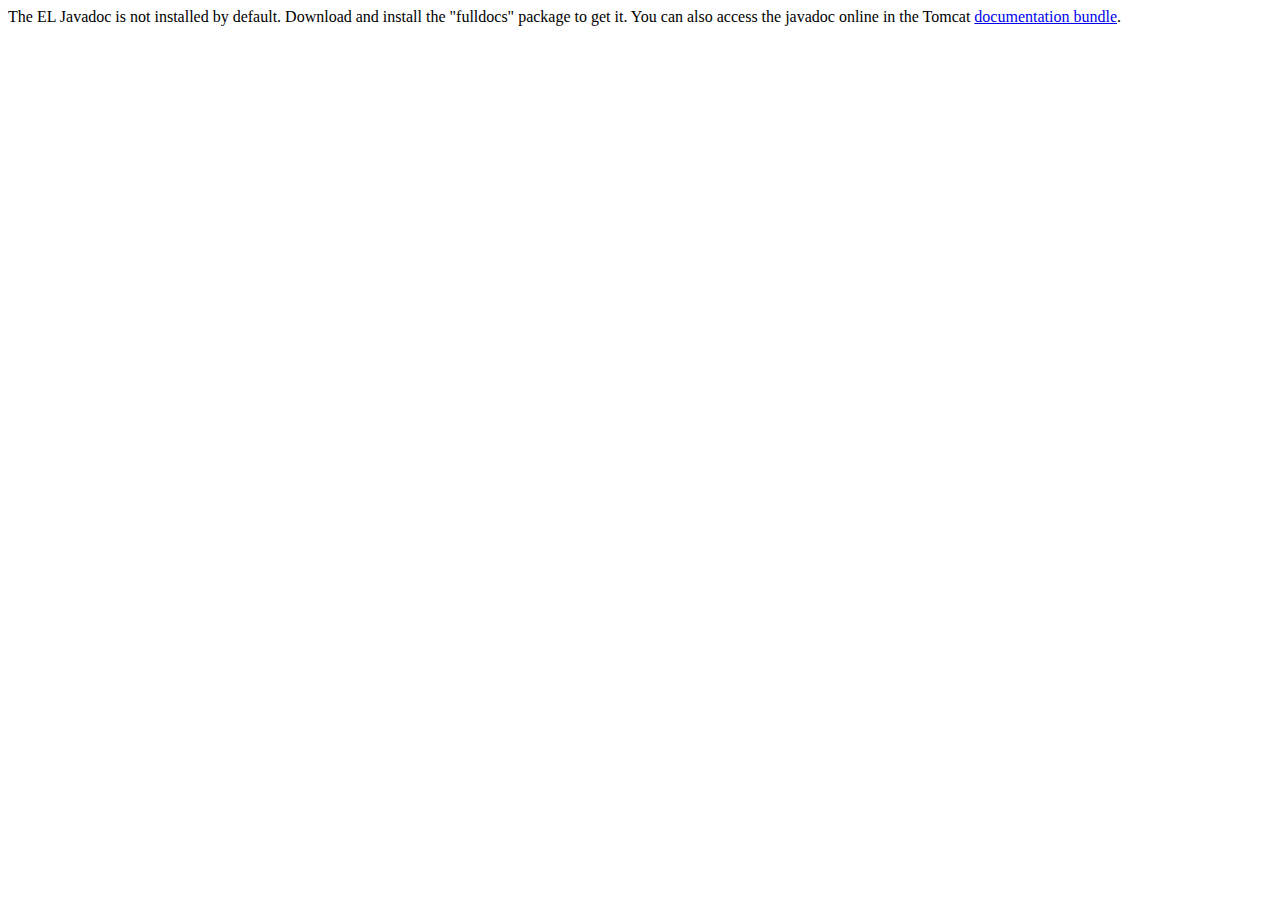
<file: tomcat/webapps/docs/elapi/index.html>
<!--
  Licensed to the Apache Software Foundation (ASF) under one or more
  contributor license agreements.  See the NOTICE file distributed with
  this work for additional information regarding copyright ownership.
  The ASF licenses this file to You under the Apache License, Version 2.0
  (the "License"); you may not use this file except in compliance with
  the License.  You may obtain a copy of the License at

      http://www.apache.org/licenses/LICENSE-2.0

  Unless required by applicable law or agreed to in writing, software
  distributed under the License is distributed on an "AS IS" BASIS,
  WITHOUT WARRANTIES OR CONDITIONS OF ANY KIND, either express or implied.
  See the License for the specific language governing permissions and
  limitations under the License.
-->
<!DOCTYPE html>
<html>
    <head>
    <meta charset="UTF-8" />
    <title>API docs</title>
</head>

<body>

The EL Javadoc is not installed by default. Download and install
the "fulldocs" package to get it.

You can also access the javadoc online in the Tomcat
<a href="https://tomcat.apache.org/tomcat-9.0-doc/">
documentation bundle</a>.

</body>
</html>
</file>
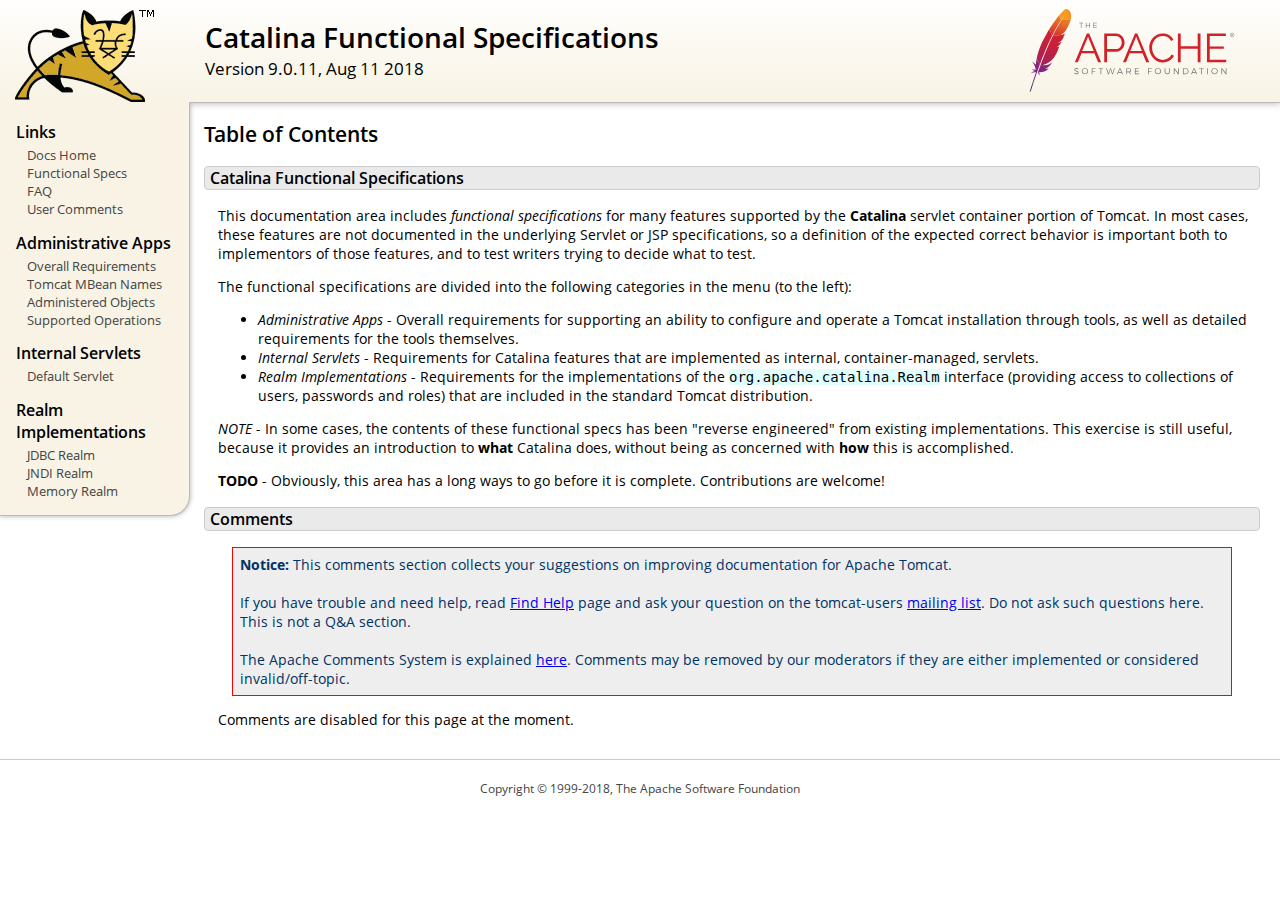
<file: tomcat/webapps/docs/funcspecs/index.html>
<!DOCTYPE html SYSTEM "about:legacy-compat">
<html lang="en"><head><META http-equiv="Content-Type" content="text/html; charset=UTF-8"><link href="../images/docs-stylesheet.css" rel="stylesheet" type="text/css"><title>Catalina Functional Specifications (9.0.11) - Table of Contents</title><meta name="author" content="Craig R. McClanahan"><script type="application/javascript" data-comments-identifier="tomcat-9.0-doc/funcspecs/index">
    "use strict"; // Enable strict mode

    (function() {
      var thisScript = document.currentScript;
      if (!thisScript) { // Workaround for IE <= 11
        var scripts = document.getElementsByTagName("script");
        thisScript = scripts[scripts.length - 1];
      }
      document.addEventListener("DOMContentLoaded", (function() {
        var commentsDiv = document.getElementById("comments_thread");
        var commentsShortname = "tomcat";
        var commentsIdentifier = "https://tomcat.apache.org/" +
          thisScript.getAttribute("data-comments-identifier") + ".html";

        (function(w, d) {
          if (w.location.hostname.toLowerCase() == "tomcat.apache.org") {
            var s = d.createElement("script");
            s.type = "application/javascript";
            s.async = true;
            s.src = "https://comments.apache.org/show_comments.lua?site=" +
              encodeURIComponent(commentsShortname) +
              "&page=" + encodeURIComponent(commentsIdentifier);
            d.head.appendChild(s);
          } else {
            commentsDiv.appendChild(d.createTextNode("Comments are disabled for this page at the moment."));
          }
        })(window, document);
      }), false);
    })();
  </script></head><body><div id="wrapper"><header><div id="header"><div><div><div class="logo noPrint"><a href="https://tomcat.apache.org/"><img alt="Tomcat Home" src="../images/tomcat.png"></a></div><div style="height: 1px;"></div><div class="asfLogo noPrint"><a href="https://www.apache.org/" target="_blank"><img src="../images/asf-logo.svg" alt="The Apache Software Foundation" style="width: 266px; height: 83px;"></a></div><h1>Catalina Functional Specifications</h1><div class="versionInfo">
          Version 9.0.11,
          <time datetime="2018-08-11">Aug 11 2018</time></div><div style="height: 1px;"></div><div style="clear: left;"></div></div></div></div></header><div id="middle"><div><div id="mainLeft" class="noprint"><div><nav><div><h2>Links</h2><ul><li><a href="../index.html">Docs Home</a></li><li><a href="index.html">Functional Specs</a></li><li><a href="https://wiki.apache.org/tomcat/FAQ">FAQ</a></li><li><a href="#comments_section">User Comments</a></li></ul></div><div><h2>Administrative Apps</h2><ul><li><a href="fs-admin-apps.html">Overall Requirements</a></li><li><a href="mbean-names.html">Tomcat MBean Names</a></li><li><a href="fs-admin-objects.html">Administered Objects</a></li><li><a href="fs-admin-opers.html">Supported Operations</a></li></ul></div><div><h2>Internal Servlets</h2><ul><li><a href="fs-default.html">Default Servlet</a></li></ul></div><div><h2>Realm Implementations</h2><ul><li><a href="fs-jdbc-realm.html">JDBC Realm</a></li><li><a href="fs-jndi-realm.html">JNDI Realm</a></li><li><a href="fs-memory-realm.html">Memory Realm</a></li></ul></div></nav></div></div><div id="mainRight"><div id="content"><h2>Table of Contents</h2><h3 id="Catalina_Functional_Specifications">Catalina Functional Specifications</h3><div class="text">

<p>This documentation area includes <em>functional specifications</em> for
many features supported by the <strong>Catalina</strong> servlet container
portion of Tomcat.  In most cases, these features are not documented in the
underlying Servlet or JSP specifications, so a definition of the expected
correct behavior is important both to implementors of those features, and to
test writers trying to decide what to test.</p>

<p>The functional specifications are divided into the following categories
in the menu (to the left):</p>
<ul>
<li><em>Administrative Apps</em> - Overall requirements for supporting an
    ability to configure and operate a Tomcat installation through tools,
    as well as detailed requirements for the tools themselves.</li>
<li><em>Internal Servlets</em> - Requirements for Catalina features that are
    implemented as internal, container-managed, servlets.</li>
<li><em>Realm Implementations</em> - Requirements for the implementations of
    the <code>org.apache.catalina.Realm</code> interface (providing access to
    collections of users, passwords and roles) that are included in the
    standard Tomcat distribution.</li>
</ul>

<p><em>NOTE</em> - In some cases, the contents of these functional specs has
been "reverse engineered" from existing implementations.  This exercise is
still useful, because it provides an introduction to <strong>what</strong>
Catalina does, without being as concerned with <strong>how</strong> this is
accomplished.</p>

<p><strong>TODO</strong> - Obviously, this area has a long ways to go before
it is complete.  Contributions are welcome!</p>

</div><div class="noprint"><h3 id="comments_section">
                  Comments
                </h3><div class="text"><p class="notice"><strong>Notice: </strong>This comments section collects your suggestions
                    on improving documentation for Apache Tomcat.<br><br>
                    If you have trouble and need help, read
                    <a href="https://tomcat.apache.org/findhelp.html">Find Help</a> page
                    and ask your question on the tomcat-users
                    <a href="https://tomcat.apache.org/lists.html">mailing list</a>.
                    Do not ask such questions here. This is not a Q&amp;A section.<br><br>
                    The Apache Comments System is explained <a href="../comments.html">here</a>.
                    Comments may be removed by our moderators if they are either
                    implemented or considered invalid/off-topic.
                  </p><div id="comments_thread"></div></div></div></div></div></div></div><footer><div id="footer">
    Copyright &copy; 1999-2018, The Apache Software Foundation
  </div></footer></div></body></html>
</file>
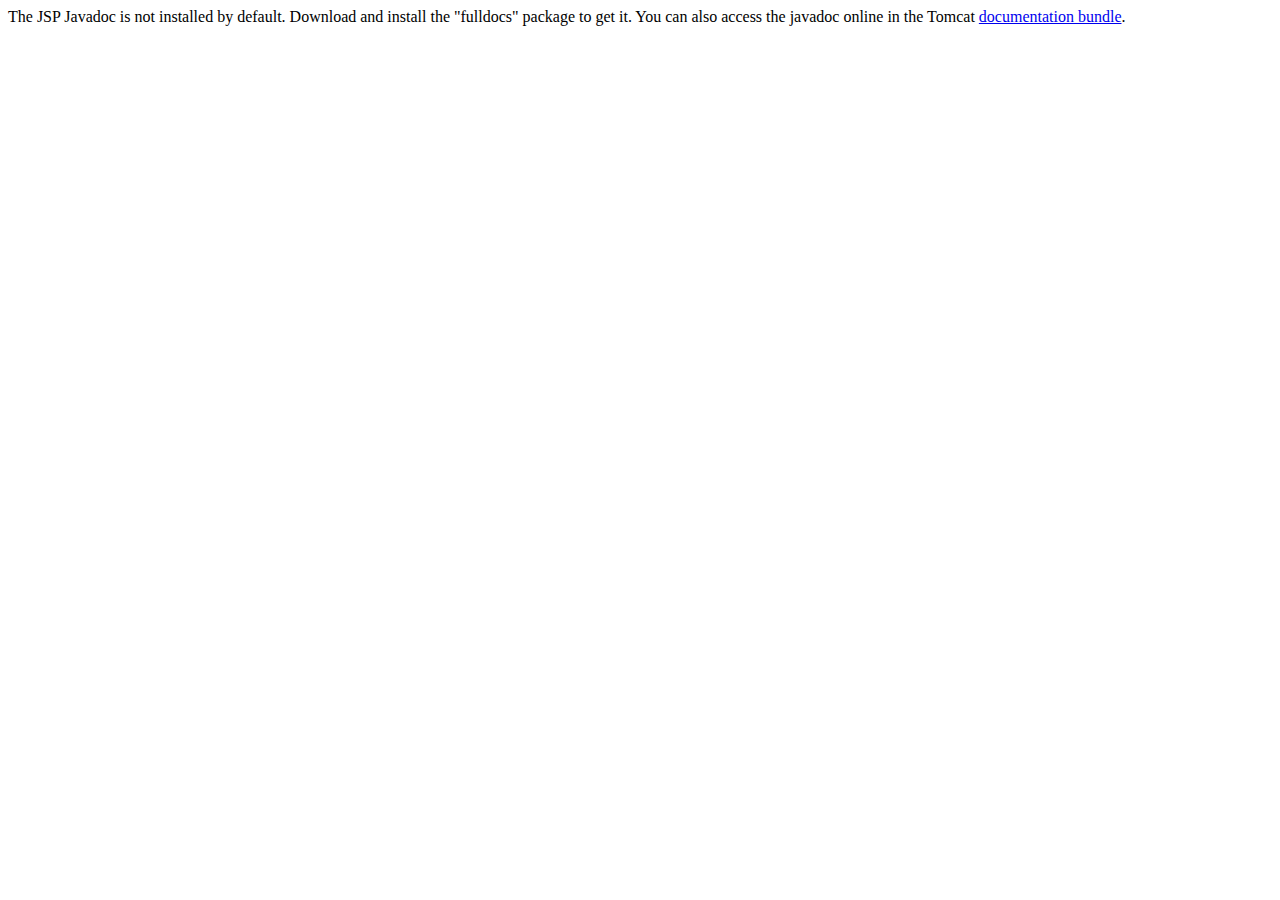
<file: tomcat/webapps/docs/jspapi/index.html>
<!--
  Licensed to the Apache Software Foundation (ASF) under one or more
  contributor license agreements.  See the NOTICE file distributed with
  this work for additional information regarding copyright ownership.
  The ASF licenses this file to You under the Apache License, Version 2.0
  (the "License"); you may not use this file except in compliance with
  the License.  You may obtain a copy of the License at

      http://www.apache.org/licenses/LICENSE-2.0

  Unless required by applicable law or agreed to in writing, software
  distributed under the License is distributed on an "AS IS" BASIS,
  WITHOUT WARRANTIES OR CONDITIONS OF ANY KIND, either express or implied.
  See the License for the specific language governing permissions and
  limitations under the License.
-->
<!DOCTYPE html>
<html>
    <head>
    <meta charset="UTF-8" />
    <title>API docs</title>
</head>

<body>

The JSP Javadoc is not installed by default. Download and install
the "fulldocs" package to get it.

You can also access the javadoc online in the Tomcat
<a href="https://tomcat.apache.org/tomcat-9.0-doc/">
documentation bundle</a>.

</body>
</html>
</file>
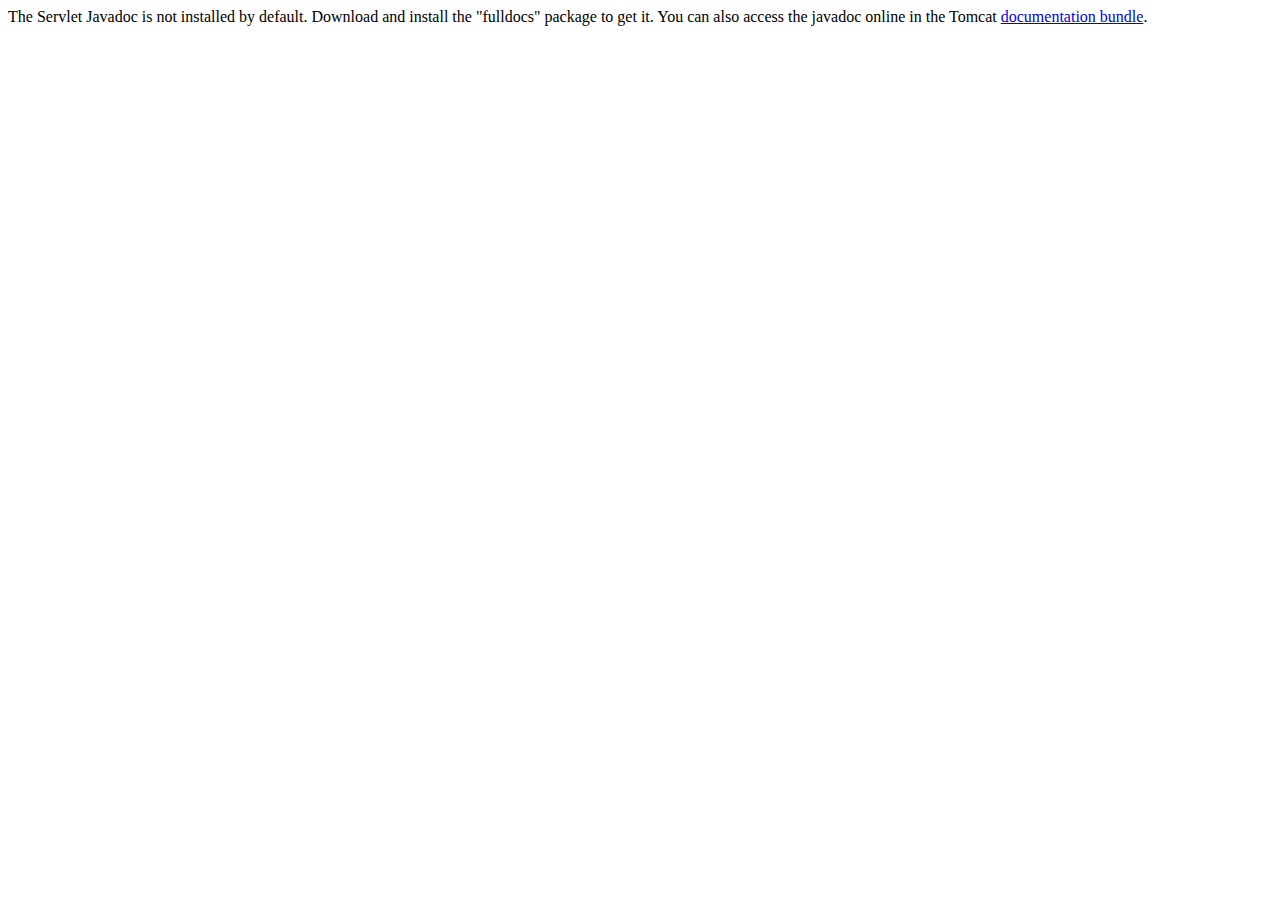
<file: tomcat/webapps/docs/servletapi/index.html>
<!--
  Licensed to the Apache Software Foundation (ASF) under one or more
  contributor license agreements.  See the NOTICE file distributed with
  this work for additional information regarding copyright ownership.
  The ASF licenses this file to You under the Apache License, Version 2.0
  (the "License"); you may not use this file except in compliance with
  the License.  You may obtain a copy of the License at

      http://www.apache.org/licenses/LICENSE-2.0

  Unless required by applicable law or agreed to in writing, software
  distributed under the License is distributed on an "AS IS" BASIS,
  WITHOUT WARRANTIES OR CONDITIONS OF ANY KIND, either express or implied.
  See the License for the specific language governing permissions and
  limitations under the License.
-->
<!DOCTYPE html>
<html>
    <head>
    <meta charset="UTF-8" />
    <title>API docs</title>
</head>

<body>

The Servlet Javadoc is not installed by default. Download and install
the "fulldocs" package to get it.

You can also access the javadoc online in the Tomcat
<a href="https://tomcat.apache.org/tomcat-9.0-doc/">
documentation bundle</a>.

</body>
</html>
</file>
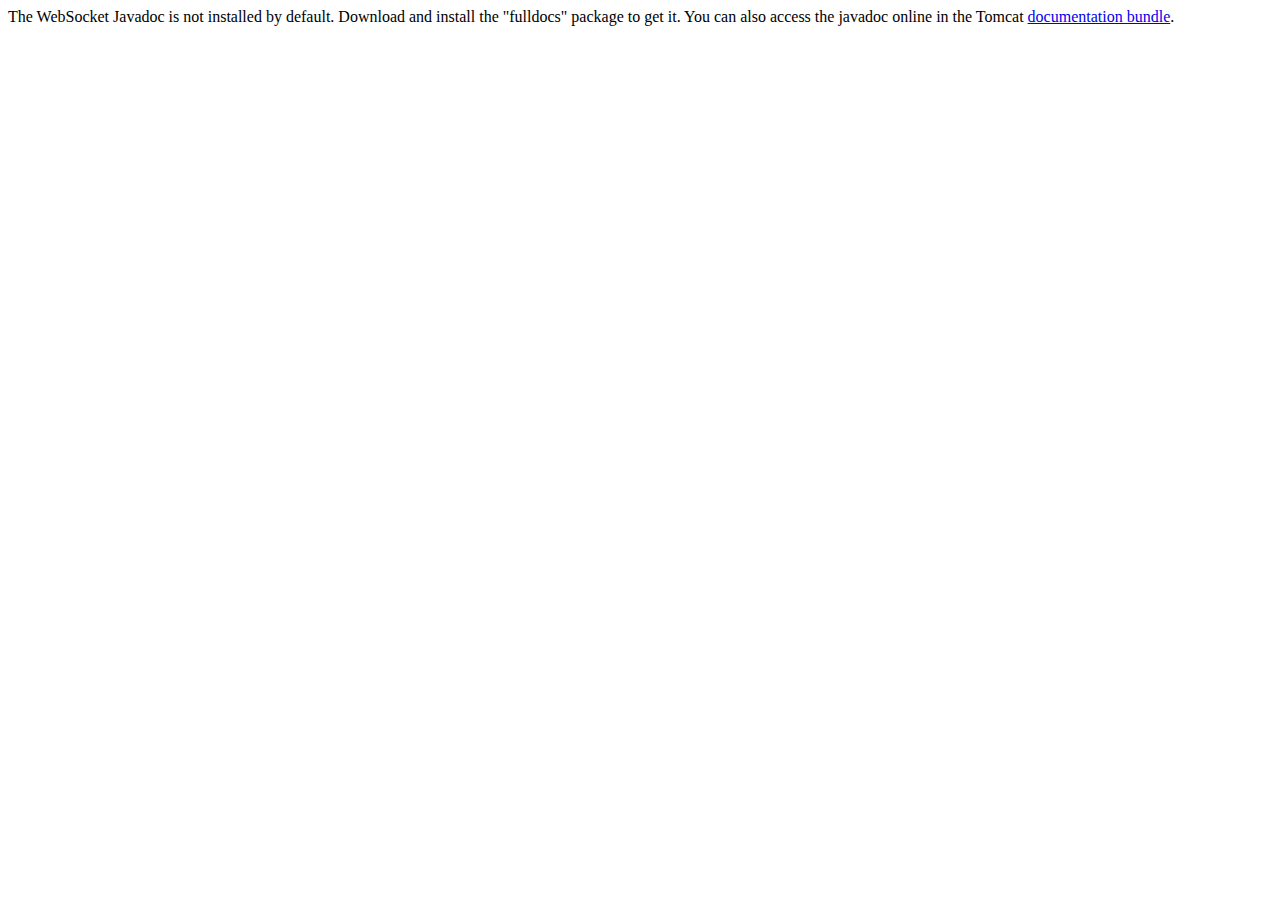
<file: tomcat/webapps/docs/websocketapi/index.html>
<!--
  Licensed to the Apache Software Foundation (ASF) under one or more
  contributor license agreements.  See the NOTICE file distributed with
  this work for additional information regarding copyright ownership.
  The ASF licenses this file to You under the Apache License, Version 2.0
  (the "License"); you may not use this file except in compliance with
  the License.  You may obtain a copy of the License at

      http://www.apache.org/licenses/LICENSE-2.0

  Unless required by applicable law or agreed to in writing, software
  distributed under the License is distributed on an "AS IS" BASIS,
  WITHOUT WARRANTIES OR CONDITIONS OF ANY KIND, either express or implied.
  See the License for the specific language governing permissions and
  limitations under the License.
-->
<!DOCTYPE html>
<html>
    <head>
    <meta charset="UTF-8" />
    <title>API docs</title>
</head>

<body>

The WebSocket Javadoc is not installed by default. Download and install
the "fulldocs" package to get it.

You can also access the javadoc online in the Tomcat
<a href="https://tomcat.apache.org/tomcat-9.0-doc/">
documentation bundle</a>.

</body>
</html>
</file>
<file: tomcat/webapps/MyGame/style.css>
.login-form{
    padding: 50px;
    background: #ccc;
    position: fixed; top: 50%; left: 50%;
    transform: translate(-50%, -50%);
}
.login {
    margin: 8px;
}

.password {
    margin: 8px;
}

.buttons{
    margin-left: 34px;
}
</file>
<file: tomcat/webapps/docs/images/docs-stylesheet.css>
@charset "utf-8";
/*
  Licensed to the Apache Software Foundation (ASF) under one or more
  contributor license agreements.  See the NOTICE file distributed with
  this work for additional information regarding copyright ownership.
  The ASF licenses this file to You under the Apache License, Version 2.0
  (the "License"); you may not use this file except in compliance with
  the License.  You may obtain a copy of the License at

      http://www.apache.org/licenses/LICENSE-2.0

  Unless required by applicable law or agreed to in writing, software
  distributed under the License is distributed on an "AS IS" BASIS,
  WITHOUT WARRANTIES OR CONDITIONS OF ANY KIND, either express or implied.
  See the License for the specific language governing permissions and
  limitations under the License.
*/

/* Fonts */
@import url("fonts/fonts.css");

/* General style */

h1, h2, h3, h4, h5, h6, th {
  font-weight: 600;
}

body {
  margin: 0;
}

body, input {
  font-family: 'Open Sans', sans-serif;
  font-size: 10.5pt;
}

code, pre {
  font-family: Consolas, monospace;
}

img {
  border: 0;
}

table {
  border-collapse: collapse;
  text-align: left;
}
table *:not(table) {
  /* Prevent border-collapsing for table child elements like <div> */
  border-collapse: separate;
}

th {
  text-align: left;
}

main {
  /* Remove this once all IEs support <main> element */
  display: block;
}


/* Layout */

#wrapper {
  min-width: 400px;
}

#header {
  border-bottom: 1px solid #bbb;
}

@media not print {
    #header {
        box-shadow: 0 0 7px #aaa;
    }
}

#header > div {
  padding-left: 15px;
  padding-right: 15px;

  /* Work-around for old browsers: */
  background-color: #F8F3E4;
  background: linear-gradient(to bottom, #ffffff -10%, #F8F3E4 100%);
  position: relative;
}

#header .logo {
  float: left;
  padding-top: 10px;
  min-width: 190px;
}

#header .logo  img{
  /* To avoid that the Font Descender being added to the parent div's height */
  vertical-align: middle;
}

#header .asfLogo {
  float: right;
  position: relative;
  top: 8px;
}

#header h1 {
  margin-top: 0.6em;
  margin-bottom: 0;
}

#header .versionInfo {
  font-size: 13pt;
  margin-bottom: 1em;
}

#middle {
  display: table;
  table-layout: fixed;
  margin: 0;
  width: 100%;
}
#middle > div { display: table-row; }
#middle > div > div { display: table-cell; vertical-align: top; }



#mainLeft {
  width: 190px;
}

#mainLeft > div {
  margin-top: -1px; /* to overwrite border of element above */
  padding-left: 16px;
  padding-right: 14px;
  padding-top: 6px;
  padding-bottom: 15px;
  background-color: #F8F3E4;
  border-right: 1px solid #bbb;
  border-bottom: 1px solid #bbb;
  font-size: 10pt;
  border-bottom-right-radius: 20px;
  box-shadow: 0 0 5px #aaa;
}

#mainLeft h2 {
  margin-bottom: 0.2em;
  font-size: 1.2em;
}

#mainLeft ul {
  padding: 0;
  margin: 0;
  list-style-type: none;
}

#mainLeft ul a {
  text-indent: -0.6em;
  padding-left: 1.4em;
  display: block;
  text-decoration: none;
  color: #444;
}
#mainLeft ul a:hover {
  color: #000;
  background-color: #D1c9b9;
}

#mainRight {
  padding-left: 14px;
  padding-right: 20px;

}

#footer {
  margin-top: 30px;
  padding-top: 20px;
  padding-bottom: 20px;
  padding-left: 20px;
  padding-right: 20px;
  border-top: 1px solid #ccc;
  color: #444;
  text-align: center;
  /* font-style: italic; */
  font-size: 9pt;
}


/* Content */

#content div.text {
  padding-left: 1em;
  padding-left: 1em;
}

#content h3, #content h4, #content h5, #content h6 {
  padding-left: 5px;
  padding-right: 5px;
  background-color: #eaeaea;
}

@media not print {
    #content h3, #content h4, #content h5, #content h6 {
        border: 1px solid #ccc;
        border-radius: 4px;
    }
}

#content h4, #content h5, #content h6 {
  background-color: #f6f6f6;
}

code {
  background-color: rgb(224,255,255);
}

div.codeBox pre code, code.attributeName, code.propertyName, code.noHighlight, .noHighlight code {
  background-color: transparent;
}
div.codeBox {
  overflow: auto;
  margin: 1em 0;
}
div.codeBox pre {
  margin: 0;
  padding: 4px;
  border: 1px solid #999;
  border-radius: 5px;
  background-color: #eff8ff;
  display: table; /* To prevent <pre>s from taking the complete available width. */
  /*
  When it is officially supported, use the following CSS instead of display: table
  to prevent big <pre>s from exceeding the browser window:
  max-width: available;
  width: min-content;
  */
}

div.codeBox pre.wrap {
  white-space: pre-wrap;
}


table.defaultTable tr, table.detail-table tr {
    border: 1px solid #CCC;
}

table.defaultTable tr:nth-child(even), table.detail-table tr:nth-child(even) {
    background-color: #FAFBFF;
}

table.defaultTable tr:nth-child(odd), table.detail-table tr:nth-child(odd) {
    background-color: #EEEFFF;
}

table.defaultTable th, table.detail-table th {
  background-color: #88b;
  color: #fff;
}

table.defaultTable th, table.defaultTable td, table.detail-table th, table.detail-table td {
  padding: 5px 8px;
}


p.notice {
  border: 1px solid rgb(255, 0, 0);
  background-color: rgb(238, 238, 238);
  color: rgb(0, 51, 102);
  padding: 0.5em;
  margin: 1em 2em 1em 1em;
}


/* Changelog-Styles */

ul.changelog {
  padding-left: 1em;
  list-style-type: none;
}

ul.changelog  li{
  padding-top: 5px;
  padding-bottom: 5px;
}

ul.changelog img {
  vertical-align: middle
}


/* Printer-only Styles */
@media print {
    .noPrint { display: none; }
    #middle > div > div#mainLeft { display: none; }
    a { color: inherit; text-decoration: none; }
}

/* Fix for Comments section which contains a <h4> */
#comments_thread h1, #comments_thread h2, #comments_thread h3, #comments_thread h4, #comments_thread h5, #comments_thread h6 {
    border: none;
    background-color: transparent;
}
</file>
